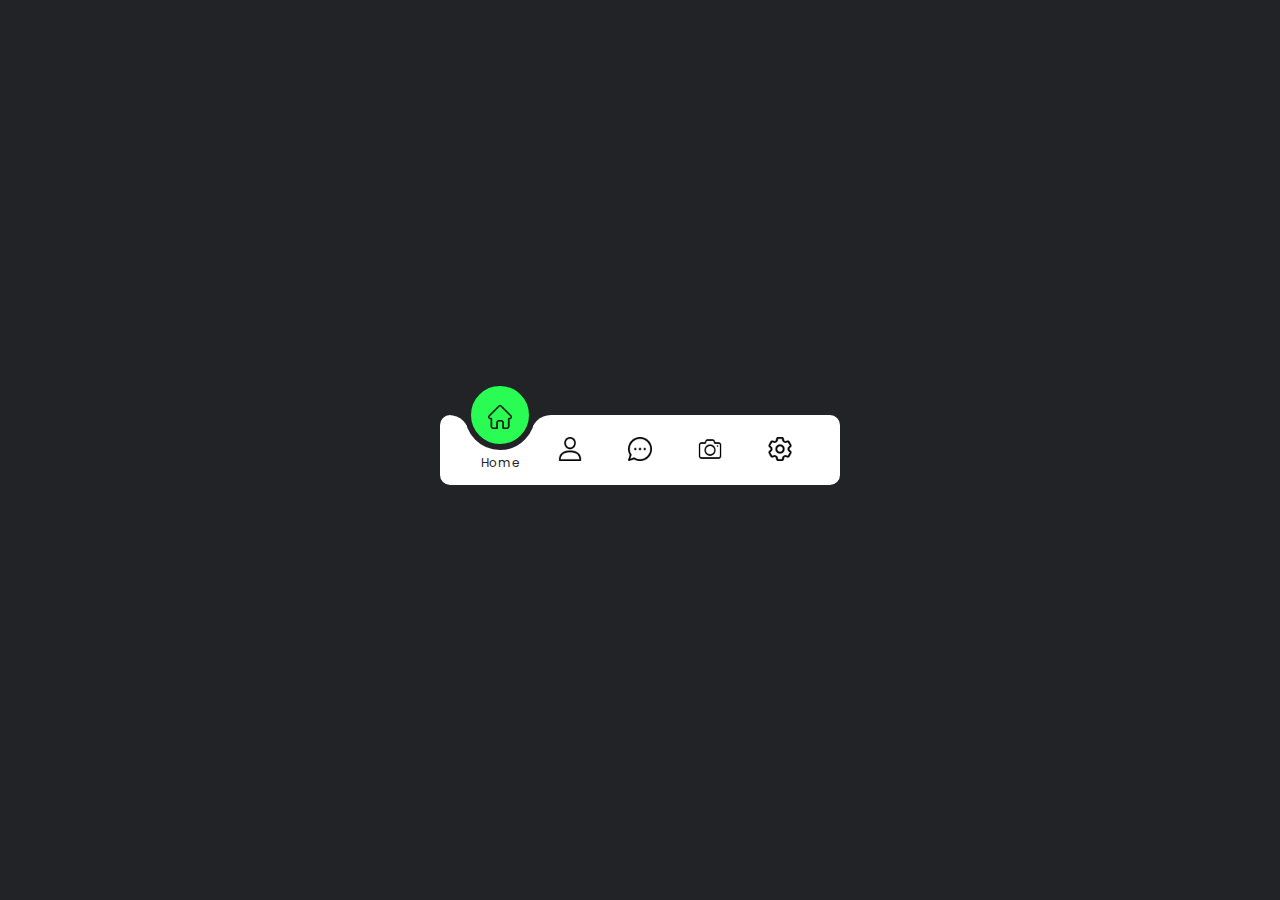
<file: index.html>
<!DOCTYPE html>
<html lang="en">
<head>
    <title>Menu Indicator</title>
    <link rel="stylesheet" href="style.css">
</head>
<body>
    <div class="navigation">
        <ul>
            <li class="list active">
                <a href="#">
                    <span class="icon">
                        <img src="icons/home.png" class="iconStyle"></img>
                    </span>
                    <span class="text">Home</span>
                </a>
            </li>
            <li class="list">
                <a href="#">
                    <span class="icon">
                        <img src="icons/profile.png" class="iconStyle"></img>
                    </span>
                    <span class="text">Profile</span>
                </a>
            </li>
            <li class="list">
                <a href="#">
                    <span class="icon">
                        <img src="icons/messenger.png" class="iconStyle"></img>
                    </span>
                    <span class="text">Messages</span>
                </a>
            </li>
            <li class="list">
                <a href="#">
                    <span class="icon">
                        <img src="icons/camera.png" class="iconStyle"></img>
                    </span>
                    <span class="text">Photos</span>
                </a>
            </li>
            <li class="list">
                <a href="#">
                    <span class="icon">
                        <img src="icons/setting.png" class="iconStyle"></img>
                    </span>
                    <span class="text">Settings</span>
                </a>
            </li>
            <div class="indicator"></div>
        </ul>
    </div>

    <script>
        const list = document.querySelectorAll('.list');
        function activeLink() {
            list.forEach((item) => 
            item.classList.remove('active'));
            this.classList.add('active');
        }
        list.forEach((item) => 
        item.addEventListener('click', activeLink));
    </script>
</body>
</html>
</file>
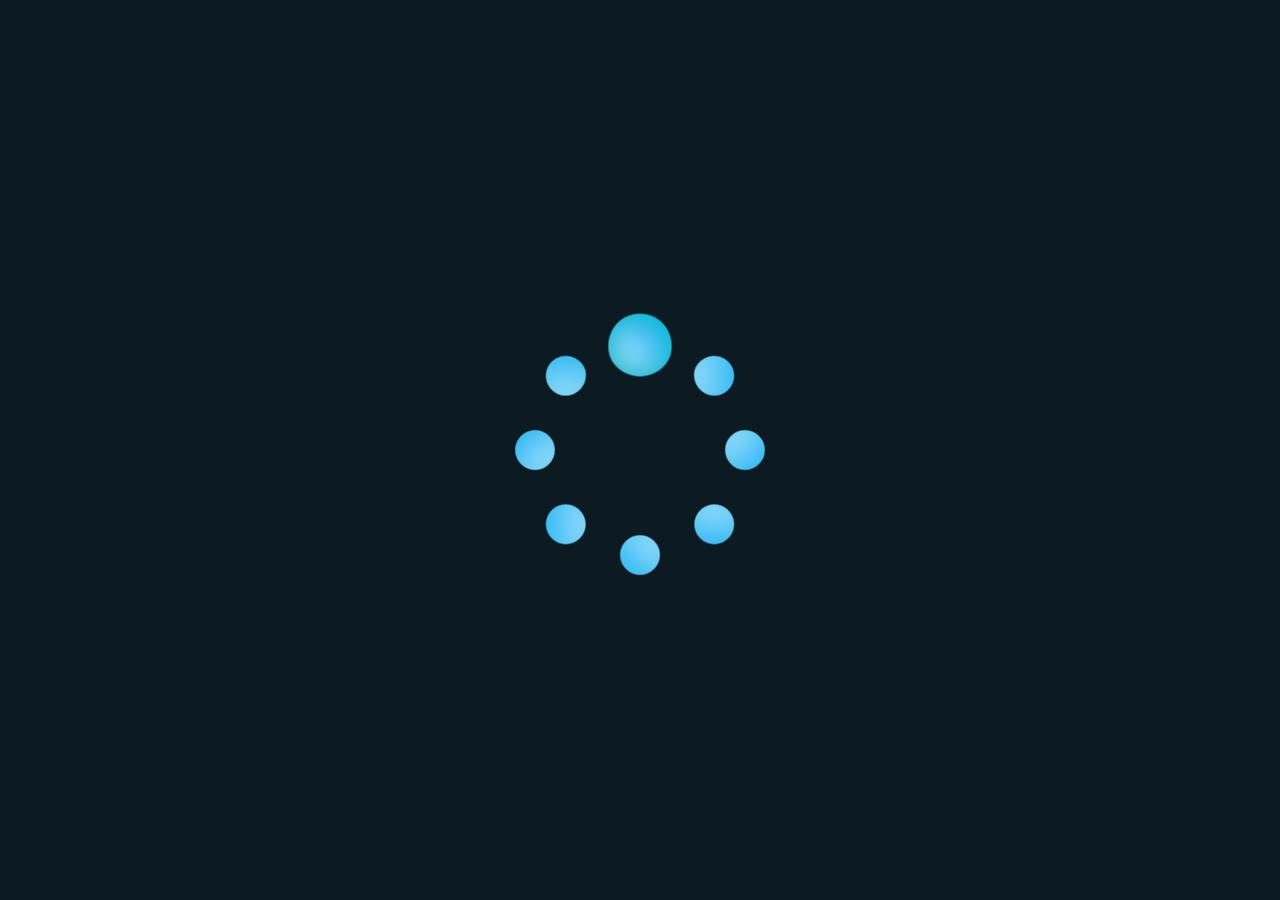
<file: Loading/index.html>
<!DOCTYPE html>
<html lang="en">
<head>
    <title>Loading</title>
    <link rel="stylesheet" href="style.css">
</head>
<body>
    <section>
        <svg>
            <filter id="gooey">
                <feGaussianBlur in="SourceGraphic" 
                stdDeviation="10"/>
                <feColorMatrix values="
                    1 0 0 0 0
                    0 1 0 0 0
                    0 0 1 0 0
                    0 0 0 20 -10"></feColorMatrix>
            </filter>
        </svg>
        <div class="loader">
            <span style="--i: 1;"></span>
            <span style="--i: 2;"></span>
            <span style="--i: 3;"></span>
            <span style="--i: 4;"></span>
            <span style="--i: 5;"></span>
            <span style="--i: 6;"></span>
            <span style="--i: 7;"></span>
            <span style="--i: 8;"></span>
            <span class="rotate" style="--j: 0;"></span>
            <span class="rotate" style="--j: 1;"></span>
            <span class="rotate" style="--j: 2;"></span>
            <span class="rotate" style="--j: 3;"></span>
            <span class="rotate" style="--j: 4;"></span>
        </div>
    </section>
</body>
</html>
</file>
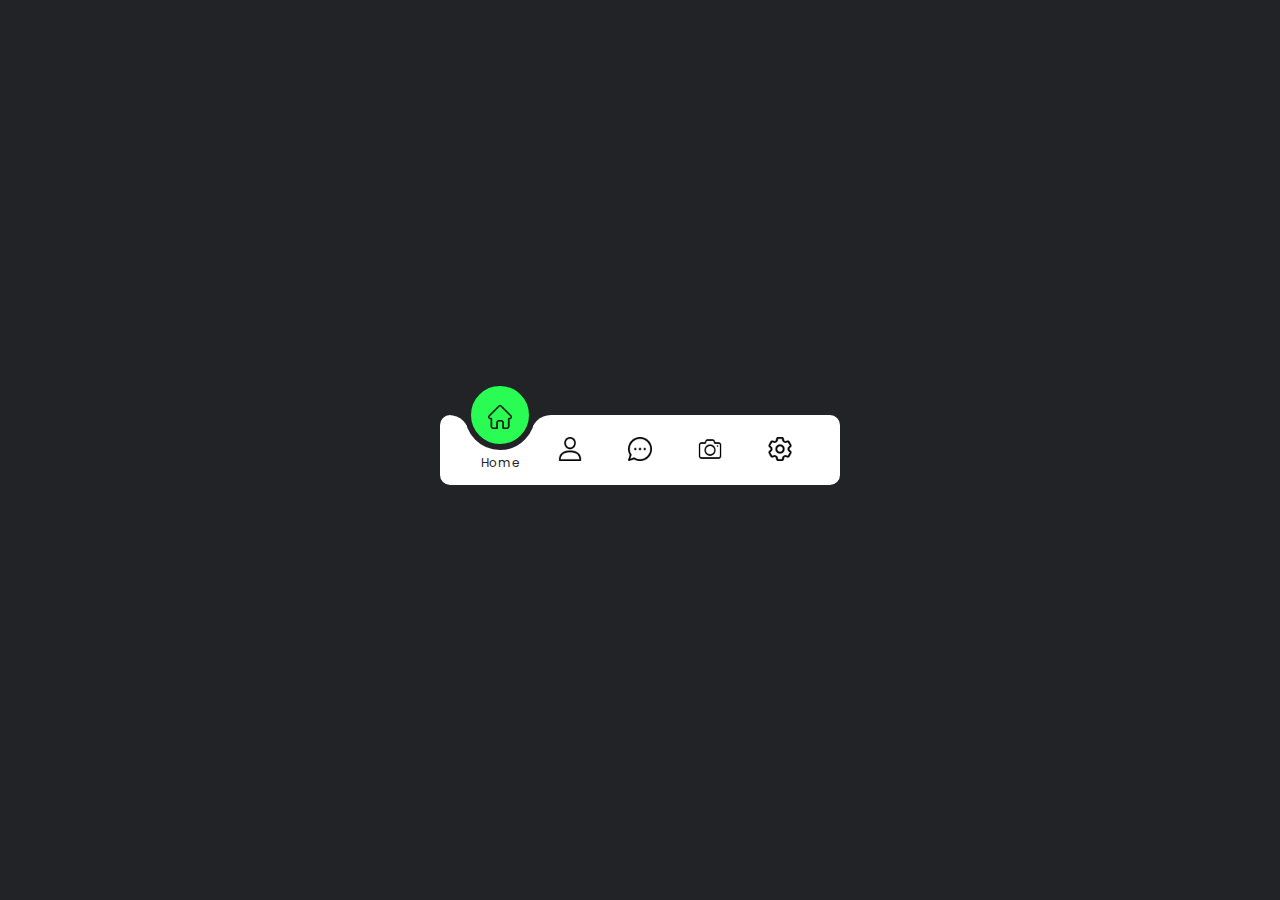
<file: Menu Indicator/index.html>
<!DOCTYPE html>
<html lang="en">
<head>
    <title>Menu Indicator</title>
    <link rel="stylesheet" href="style.css">
</head>
<body>
    <div class="navigation">
        <ul>
            <li class="list active">
                <a href="#">
                    <span class="icon">
                        <img src="icons/home.png" class="iconStyle"></img>
                    </span>
                    <span class="text">Home</span>
                </a>
            </li>
            <li class="list">
                <a href="#">
                    <span class="icon">
                        <img src="icons/profile.png" class="iconStyle"></img>
                    </span>
                    <span class="text">Profile</span>
                </a>
            </li>
            <li class="list">
                <a href="#">
                    <span class="icon">
                        <img src="icons/messenger.png" class="iconStyle"></img>
                    </span>
                    <span class="text">Messages</span>
                </a>
            </li>
            <li class="list">
                <a href="#">
                    <span class="icon">
                        <img src="icons/camera.png" class="iconStyle"></img>
                    </span>
                    <span class="text">Photos</span>
                </a>
            </li>
            <li class="list">
                <a href="#">
                    <span class="icon">
                        <img src="icons/setting.png" class="iconStyle"></img>
                    </span>
                    <span class="text">Settings</span>
                </a>
            </li>
            <div class="indicator"></div>
        </ul>
    </div>

    <script>
        const list = document.querySelectorAll('.list');
        function activeLink() {
            list.forEach((item) => 
            item.classList.remove('active'));
            this.classList.add('active');
        }
        list.forEach((item) => 
        item.addEventListener('click', activeLink));
    </script>
</body>
</html>
</file>
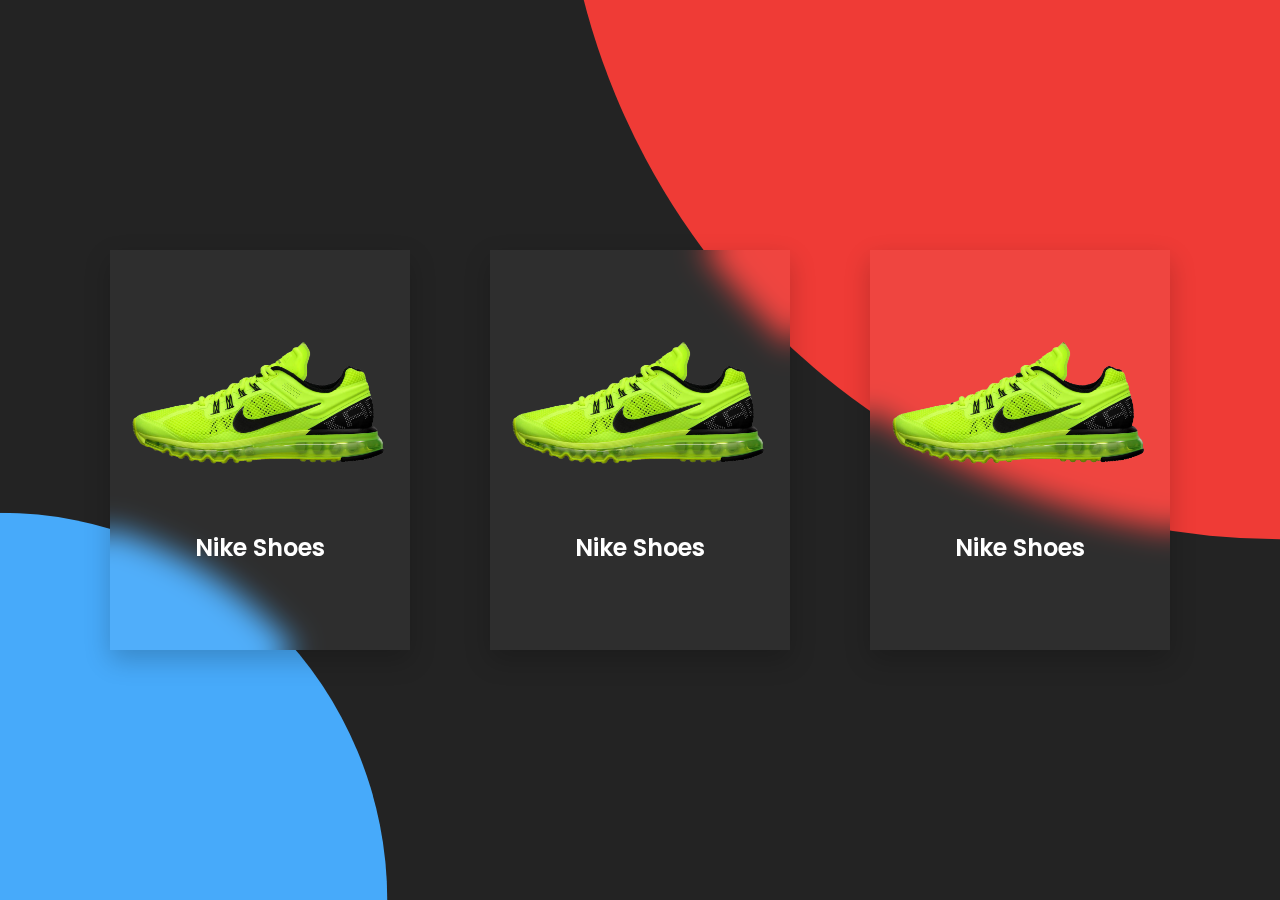
<file: Nike/index.html>
<!DOCTYPE html>
<html lang="en">
<head>
    <title>Document</title>
    <link rel="stylesheet" href="style.css">
</head>
<body>
    <section>
        <div class="container">
            <div class="card">
                <div class="imgBox">
                    <img src="pictures/nike.png">
                    <h2>Nike Shoes</h2>
                </div>
                <div class="content">
                    <div class="size">
                        <h3>Size :</h3>
                            <span>40</span>
                            <span>41</span>
                            <span>42</span>
                            <span>43</span>
                    </div>
                    <div class="color">
                        <h3>Color :</h3>
                            <span></span>
                            <span></span>
                            <span></span>
                    </div>
                    <a href="#">Buy Now</a>
                </div>
            </div>
            <div class="card">
                <div class="imgBox">
                    <img src="pictures/nike.png">
                    <h2>Nike Shoes</h2>
                </div>
                <div class="content">
                    <div class="size">
                        <h3>Size :</h3>
                            <span>40</span>
                            <span>41</span>
                            <span>42</span>
                            <span>43</span>
                    </div>
                    <div class="color">
                        <h3>Color :</h3>
                            <span></span>
                            <span></span>
                            <span></span>
                    </div>
                    <a href="#">Buy Now</a>
                </div>
            </div>
            <div class="card">
                <div class="imgBox">
                    <img src="pictures/nike.png">
                    <h2>Nike Shoes</h2>
                </div>
                <div class="content">
                    <div class="size">
                        <h3>Size :</h3>
                            <span>40</span>
                            <span>41</span>
                            <span>42</span>
                            <span>43</span>
                    </div>
                    <div class="color">
                        <h3>Color :</h3>
                            <span></span>
                            <span></span>
                            <span></span>
                    </div>
                    <a href="#">Buy Now</a>
                </div>
            </div>
        </div>
    </section>
</body>
</html>
</file>
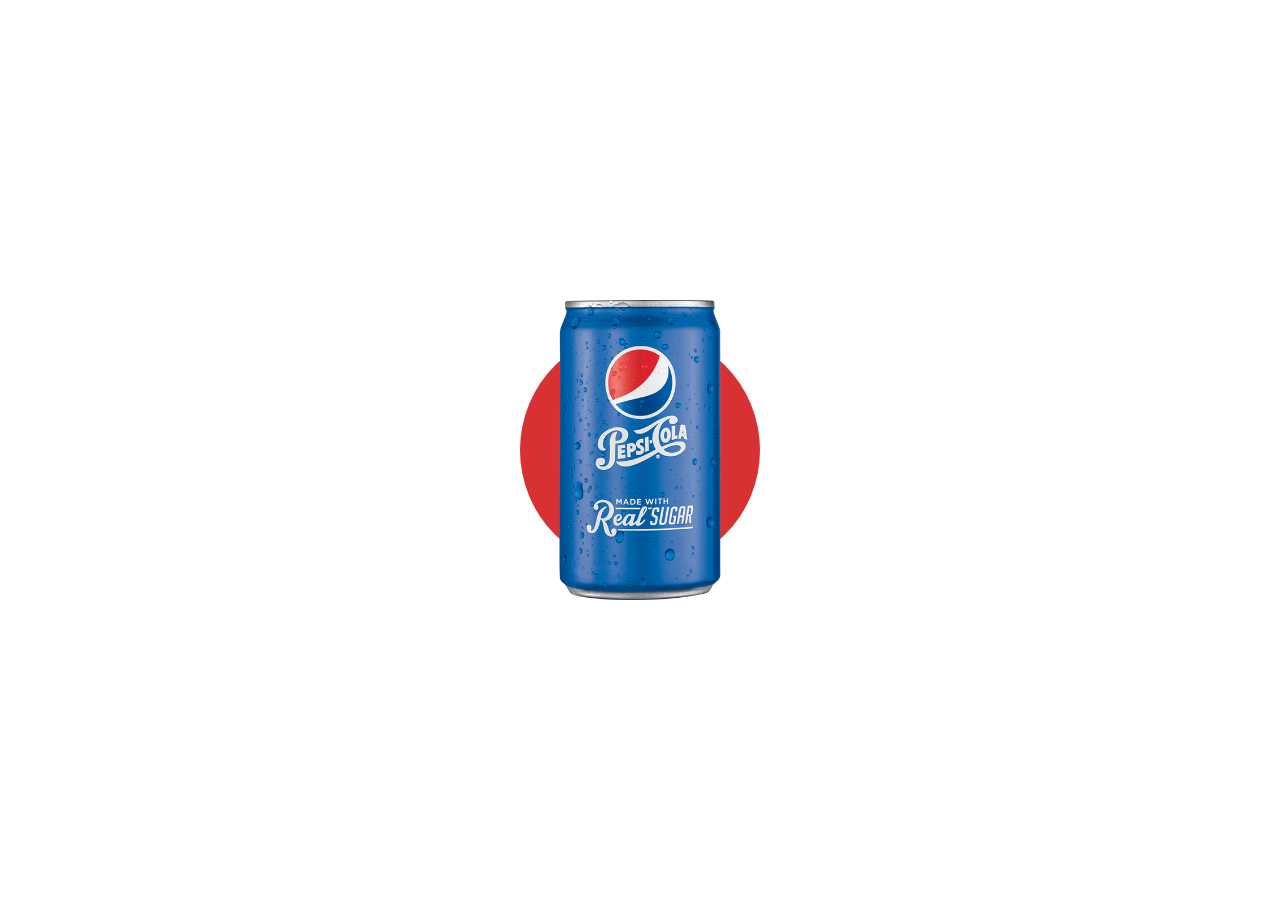
<file: Pepsi Cola/index.html>
<!DOCTYPE html>
<html lang="en">
<head>
    <title>Pepsi Card UI Design</title>
    <link rel="stylesheet" href="style.css">
</head>
<body>
    <div class="card">
        <div class="circle"></div>
        <div class="content">
            <h2>Pepsi Cola</h2>
            <p>Lorem ipsum dolor sit amet, consectetur adipiscing elit, 
            sed do eiusmod tempor incididunt ut labore et dolore magna 
            aliqua.</p>
            <a href="#">Buy Now</a>
        </div>
        <img src="pictures/pepsi.png">
    </div>
</body>
</html>
</file>
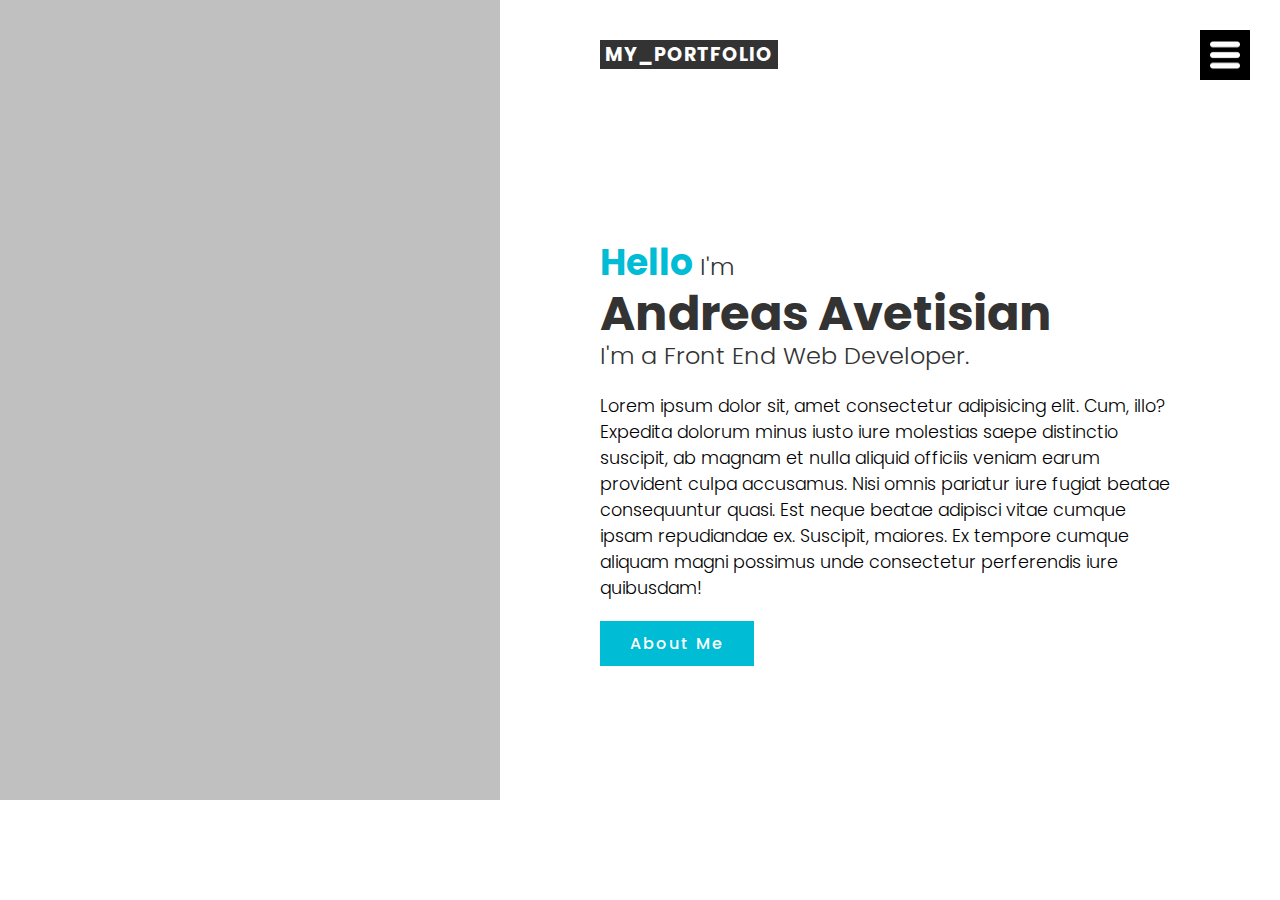
<file: Portfolio/index.html>
<!DOCTYPE html>
<html lang="en">
<head>
    <meta charset="UTF-8">
    <meta http-equiv="X-UA-Compatible" content="IE=edge">
    <meta name="viewport" content="width=device-width, initial-scale=1.0">
    <title>Portfolio</title>
    <link rel="stylesheet" href="style.css"></link>
</head>
<body>
    <div class="toggle" onclick="toggleMenu();"></div>
    <section class="banner" id="home">
        <div class="imgSidebar">
            <div class="myImage"></div>
        </div>
        <div class="contentBx">
            <h5 class="logoText">My_Portfolio</h5>
            <div>
                <h4><span>Hello</span> I'm</h4>
                <h2>Andreas Avetisian</h2>
                <h4>I'm a Front End Web Developer.</h4>
                <p>Lorem ipsum dolor sit, amet consectetur adipisicing elit. Cum, illo? Expedita dolorum minus iusto iure molestias saepe distinctio suscipit, ab magnam et nulla aliquid officiis veniam earum provident culpa accusamus.
                Nisi omnis pariatur iure fugiat beatae consequuntur quasi. Est neque beatae adipisci vitae cumque ipsam repudiandae ex. Suscipit, maiores. Ex tempore cumque aliquam magni possimus unde consectetur perferendis iure quibusdam!</p>
                <a href="#" class="btn">About Me</a>
            </div>
        </div>
    </section>





    <script>
        function toggleMenu() {
            const menuToggle = document.querySelector('.toggle');
            menuToggle.classList.toggle('active');
        }
    </script>
</body>
</html>
</file>
<file: style.css>
@import url('https://fonts.googleapis.com/css?family=Poppins:100,200,300,400,500,600,700,800,900');

* {
    margin: 0px;
    padding: 0;
    box-sizing: border-box;
    font-family: 'Poppins', sans-serif;
}

:root {
    --clr: #222327;
}

body {
    display: flex;
    justify-content: center;
    align-items: center;
    min-height: 100vh;
    background: var(--clr);
}

.navigation {
    position: relative;
    width: 400px;
    height: 70px;
    background: #fff;
    display: flex;
    justify-content: center;
    align-items: center;
    border-radius: 10px;
}

.navigation ul {
    display: flex;
    width: 350px;
}

.navigation ul li {
    position: relative;
    list-style: none;
    width: 70px;
    height: 70px;
    z-index: 1;
}

.navigation ul li a {
    position: relative;
    display: flex;
    justify-content: center;
    align-items: center;
    flex-direction: column;
    width: 100%;
    text-align: center;
    font-weight: 500;
}

.navigation ul li a .icon {
    position: relative;
    display: block;
    line-height: 75px;
    font-size: 1.5em;
    text-align: center;
    transition: 0.5s;
    color: var(--clr);
}

.navigation ul li a .icon .iconStyle {
    width: 24px;
    height: 24px;
}

.navigation ul li.active a .icon {
    transform: translateY(-32px);
}

.navigation ul li a .text {
    position: absolute;
    color: var(--clr);
    font-weight: 400;
    font-size: 0.75em;
    letter-spacing: 0.05em;
    transition: 0.5s;
    opacity: 0;
    transform: translateY(20px);
}

.navigation ul li.active a .text {
    opacity: 1;
    transform: translateY(10px);
}

.indicator {
    position: absolute;
    top: -50%;
    width: 70px;
    height: 70px;
    background: #29fd53;
    border-radius: 50%;
    border: 6px solid var(--clr);
    transition: 0.5s;
}

.indicator::before {
    content: '';
    position: absolute;
    top: 50%;
    left: -22px;
    width: 20px;
    height: 20px;
    background-color: transparent;
    border-top-right-radius: 20px;
    box-shadow: 1px -10px 0 0 var(--clr);
}

.indicator::after {
    content: '';
    position: absolute;
    top: 50%;
    right: -22px;
    width: 20px;
    height: 20px;
    background-color: transparent;
    border-top-left-radius: 20px;
    box-shadow: -1px -10px 0 0 var(--clr);
}

.navigation ul li:nth-child(1).active ~ .indicator {
    transform: translateX(calc(70px * 0));
}

.navigation ul li:nth-child(2).active ~ .indicator {
    transform: translateX(calc(70px * 1));
}

.navigation ul li:nth-child(3).active ~ .indicator {
    transform: translateX(calc(70px * 2));
}

.navigation ul li:nth-child(4).active ~ .indicator {
    transform: translateX(calc(70px * 3));
}

.navigation ul li:nth-child(5).active ~ .indicator {
    transform: translateX(calc(70px * 4));
}
</file>
<file: Loading/style.css>
* {
    margin: 0;
    padding: 0;
    box-sizing: border-box;
}

section {
    display: flex;
    justify-content: center;
    align-items: center;
    min-height: 100vh;
    background: #0c1b21;
}

.loader {
    position: relative;
    width: 250px;
    height: 250px;
    filter: url(#gooey);
    animation: animate 16s linear infinite;
}

.loader span {
    position: absolute;
    top: 0;
    left: 0;
    width: 100%;
    height: 100%;
    display: block;
    transform: rotate(calc(45deg * var(--i)));
}

.loader span::before {
    content: '';
    position: absolute;
    top: 0;
    left: calc(50% - 20px);
    width: 40px;
    height: 40px;
    background: linear-gradient(45deg, #c7eeff, #03a9f4);
    border-radius: 50%;
    box-shadow: 0 0 30px #00bcd4;
}

.rotate {
    animation: animate 4s ease-in-out infinite;
    animation-delay: calc(-0.2s * var(--j));
}

@keyframes animate {
    0% {
        transform: rotate(0deg);
    }

    100% {
        transform: rotate(360deg);
    }
}

svg {
    width: 0;
    height: 0;
}
</file>
<file: Menu Indicator/style.css>
@import url('https://fonts.googleapis.com/css?family=Poppins:100,200,300,400,500,600,700,800,900');

* {
    margin: 0px;
    padding: 0;
    box-sizing: border-box;
    font-family: 'Poppins', sans-serif;
}

:root {
    --clr: #222327;
}

body {
    display: flex;
    justify-content: center;
    align-items: center;
    min-height: 100vh;
    background: var(--clr);
}

.navigation {
    position: relative;
    width: 400px;
    height: 70px;
    background: #fff;
    display: flex;
    justify-content: center;
    align-items: center;
    border-radius: 10px;
}

.navigation ul {
    display: flex;
    width: 350px;
}

.navigation ul li {
    position: relative;
    list-style: none;
    width: 70px;
    height: 70px;
    z-index: 1;
}

.navigation ul li a {
    position: relative;
    display: flex;
    justify-content: center;
    align-items: center;
    flex-direction: column;
    width: 100%;
    text-align: center;
    font-weight: 500;
}

.navigation ul li a .icon {
    position: relative;
    display: block;
    line-height: 75px;
    font-size: 1.5em;
    text-align: center;
    transition: 0.5s;
    color: var(--clr);
}

.navigation ul li a .icon .iconStyle {
    width: 24px;
    height: 24px;
}

.navigation ul li.active a .icon {
    transform: translateY(-32px);
}

.navigation ul li a .text {
    position: absolute;
    color: var(--clr);
    font-weight: 400;
    font-size: 0.75em;
    letter-spacing: 0.05em;
    transition: 0.5s;
    opacity: 0;
    transform: translateY(20px);
}

.navigation ul li.active a .text {
    opacity: 1;
    transform: translateY(10px);
}

.indicator {
    position: absolute;
    top: -50%;
    width: 70px;
    height: 70px;
    background: #29fd53;
    border-radius: 50%;
    border: 6px solid var(--clr);
    transition: 0.5s;
}

.indicator::before {
    content: '';
    position: absolute;
    top: 50%;
    left: -22px;
    width: 20px;
    height: 20px;
    background-color: transparent;
    border-top-right-radius: 20px;
    box-shadow: 1px -10px 0 0 var(--clr);
}

.indicator::after {
    content: '';
    position: absolute;
    top: 50%;
    right: -22px;
    width: 20px;
    height: 20px;
    background-color: transparent;
    border-top-left-radius: 20px;
    box-shadow: -1px -10px 0 0 var(--clr);
}

.navigation ul li:nth-child(1).active ~ .indicator {
    transform: translateX(calc(70px * 0));
}

.navigation ul li:nth-child(2).active ~ .indicator {
    transform: translateX(calc(70px * 1));
}

.navigation ul li:nth-child(3).active ~ .indicator {
    transform: translateX(calc(70px * 2));
}

.navigation ul li:nth-child(4).active ~ .indicator {
    transform: translateX(calc(70px * 3));
}

.navigation ul li:nth-child(5).active ~ .indicator {
    transform: translateX(calc(70px * 4));
}
</file>
<file: Nike/style.css>
@import url('https://fonts.googleapis.com/css2?family=Poppins:wght@300;400;500;600;700;800;900&display=swap');

* {
    margin: 0;
    padding: 0;
    box-sizing: border-box;
    font-family: 'Poppins', sans-serif;
}

section {
    display: flex;
    justify-content: center;
    align-items: center;
    min-height: 100vh;
    background: #232323;
    overflow: hidden;
    padding: 100px 20px;
    box-sizing: border-box;
}

section::before {
    content: '';
    position: fixed;
    top: 0;
    left: 0;
    width: 100%;
    height: 100%;
    background: #ef3b36;
    clip-path: circle(65% at 100% -20%)
}

section::after {
    content: '';
    position: fixed;
    top: 0;
    left: 0;
    width: 100%;
    height: 100%;
    background: #47aafa;
    clip-path: circle(35% at 0% 100%)
}

.container {
    position: relative;
    z-index: 10;
    display: flex;
    justify-content: center;
    align-items: center;
    flex-wrap: wrap;
}

.container .card {
    position: relative;
    width: 300px;
    height: 400px;
    margin: 20px 40px;
    display: flex;
    /* justify-content: center; */
    align-items: center;
    flex-direction: column;
    background: rgba(255, 255, 255, 0.05);
    box-shadow: 0 10px 25px rgba(0, 0, 0, 0.2);
    backdrop-filter: blur(15px);
}

.container .card .imgBox {
    position: relative;
    display: flex;
    justify-content: center;
    align-items: center;
    flex-direction: column;
    padding: 20px;
    transition: 0.5s ease-in-out;
}

.container .card:hover .imgBox {
    transform: translateY(-100px);
}

.container .card .imgBox img {
    max-width: 100%;
    transform: scaleX(-1);
    /* margin: 0 0 20px; */
    transition: 0.5s ease-in-out;
}

.container .card:hover .imgBox img {
    transform: translate(-20px, -40px) rotate(-25deg) scaleX(-1) scale(1.4);
}

.container .card .imgBox h2 {
    color: #fff;
    font-weight: 600;
}

.container .card .content {
    position: absolute;
    bottom: 0px;
    display: flex;
    justify-content: center;
    align-items: center;
    flex-direction: column;
    transition: 0.5s ease-in-out;
    opacity: 0;
    visibility: hidden;
}

.container .card:hover .content {
    opacity: 1;
    visibility: visible;
    transform: translateY(-50px);
}

.container .card .content .size, 
.container .card .content .color {
    display: flex;
    justify-content: center;
    align-items: center;
    padding: 8px 20px;
}

.container .card .content .size h3, 
.container .card .content .color h3 {
    color: #fff;
    font-weight: 300;
    font-size: 14px;
    text-transform: uppercase;
    letter-spacing: 2px;
    margin-right: 10px;
}

.container .card .content .size span {
    width: 26px;
    height: 26px;
    text-align: center;
    line-height: 24px;
    display: inline-block;
    color: #111;
    background-color: #fff;
    border-radius: 4px;
    font-size: 14px;
    font-weight: 500;
    margin: 0 5px;
    transition: 0.5s;
    cursor: pointer;
}

.container .card .content .size span:hover {
    background: #9bdc28;
}

.container .card .content .color span {
    width: 20px;
    height: 20px;
    background: #f00;
    border-radius: 50%;
    margin: 0 5px;
    border: 2px solid #fff;
    box-sizing: border-box;
    cursor: pointer;
}

.container .card .content .color span:nth-child(2) {
    background: #9bdc28;
}
.container .card .content .color span:nth-child(3) {
    background: #03a9f4;
}
.container .card .content .color span:nth-child(4) {
    background: #e91e63;
}

.container .card .content a {
    position: relative;
    top: 10px;
    display: inline-block;
    padding: 12px 30px;
    background: #fff;
    border-radius: 40px;
    font-weight: 600;
    letter-spacing: 1px;
    color: #111;
    text-decoration: none;
    text-transform: uppercase;
}
</file>
<file: Pepsi Cola/style.css>
@import url('https://fonts.googleapis.com/css2?family=Poppins:wght@300;400;500;600;700;800;900&display=swap');

* {
    margin: 0;
    padding: 0;
    box-sizing: border-box;
    font-family: 'Poppins', sans-serif;
}

body {
    display: flex;
    justify-content: center;
    align-items: center;
    min-height: 100vh;
}

.card {
    position: relative;
    width: 600px;
    height: 350px;
    border-radius: 20px;
    display: flex;
    align-items: center;
    transition: 0.5s;
}

.card .circle {
    position: absolute;
    top: 0;
    left: 0;
    width: 100%;
    height: 100%;
    border-radius: 20px;
    overflow: hidden;
}

.card .circle::before {
    content: '';
    position: absolute;
    top: 0;
    left: 0;
    width: 100%;
    height: 100%;
    background: #d83133;
    clip-path: circle(120px at center);
    transition: 0.5s;
}

.card:hover .circle:before {
    background: #0065c3;
    clip-path: circle(400px at center);
}

.card img {
    position: absolute;
    top: 50%;
    left: 50%;
    transform: translate(-50%, -50%);
    height: 300px;
    pointer-events: none;
    transition: 0.5s;
}

.card:hover img {
    left: 72%;
    height: 500px;
}

.card .content {
    position: relative;
    width: 50%;
    left: 20%;
    padding: 20px 20px 20px 40px;
    transition: 0.5s;
    opacity: 0;
    visibility: hidden;
}

.card:hover .content {
    left: 0;
    opacity: 1;
    visibility: visible;
}

.card .content h2 {
    color: #fff;
    text-transform: uppercase;
    font-size: 2em;
    line-height: 1em;
    margin-bottom: 5px;
}

.card .content p {
    color: #fff;
}

.card .content a {
    position: relative;
    padding: 10px 20px;
    border-radius: 10px;
    background-color: #fff;
    color: #111;
    margin-top: 10px;
    display: inline-block;
    text-decoration: none;
    font-weight: 700;
}

@media (max-width: 991px) {
    .card {
        width: auto;
        max-width: 350px;
        align-items: flex-start;
        margin: 10px;
    }

    .card:hover {
        height: 600px;
    }

    .card .content {
        width: 100%;
        left: 0;
        padding: 40px;
    }

    .card:hover img {
        top: 70%;
        left: 50%;
        height: 300px;
    }
}

@media (max-width: 420px) {
    .card .content {
        padding: 20px;
    }
}
</file>
<file: Portfolio/style.css>
@import url('https://fonts.googleapis.com/css?family=Poppins:200,300,400,500,600,700,800,900&display=swap');

* {
    margin: 0;
    padding: 0;
    box-sizing: border-box;
    font-family: 'Poppins', sans-serif;
}

.myImage {
    width: 500px;
    height: 800px;
    background: rgb(192, 192, 192);
}

.toggle {
    position: fixed;
    top: 30px;
    right: 30px;
    width: 50px;
    height: 50px;
    background: #000 url(./icons/menu-icon.png);
    background-size: 30px;
    background-position: center;
    background-repeat: no-repeat;
    cursor: pointer;
    z-index: 1000;
}

.toggle.active {
    background: #000 url(./icons/close.png);
    background-size: 30px;
    background-position: center;
    background-repeat: no-repeat;
}

section {
    padding: 100px;
    min-height: 100vh;
}

.banner {
    position: relative;
    width: 100%;
    min-height: 100vh;
}

.banner .imgSidebar {
    position: absolute;
    top: 0;
    left: 0;
    width: 500px;
    height: 100%;
}

.banner .imgSidebar img {
    position: absolute;
    top: 0;
    left: 0;
    width: 100%;
    height: 100%;
    object-fit: cover;
}

.banner .contentBx {
    position: absolute;
    top: 0;
    right: 0;
    width: calc(100% - 500px);
    height: 100%;
    display: flex;
    justify-content: center;
    align-items: center;
    padding: 100px;
}

.logoText {
    position: absolute;
    top: 40px;
    left: 100px;
    font-size: 1.2em;
    text-transform: uppercase;
    letter-spacing: 1px;
    background: #333;
    color: #fff;
    padding: 0 5px;
}

.banner .contentBx h4 {
    font-size: 1.5em;
    color: #333;
    font-weight: 300;
}

.banner .contentBx h4 span {
    color: #00bcd4;
    font-size: 1.5em;
    font-weight: 700;
}

.banner .contentBx h2 {
    font-size: 3em;
    color: #333;
    line-height: 1em;
}

p {
    font-size: 1.1em;
    margin: 20px 0;
    font-weight: 300;
}

.btn {
    background: #00bcd4;
    color: white;
    padding: 10px 30px;
    display: inline-block;
    text-decoration: none;
    font-weight: 500;
    letter-spacing: 2px;
}
</file>
